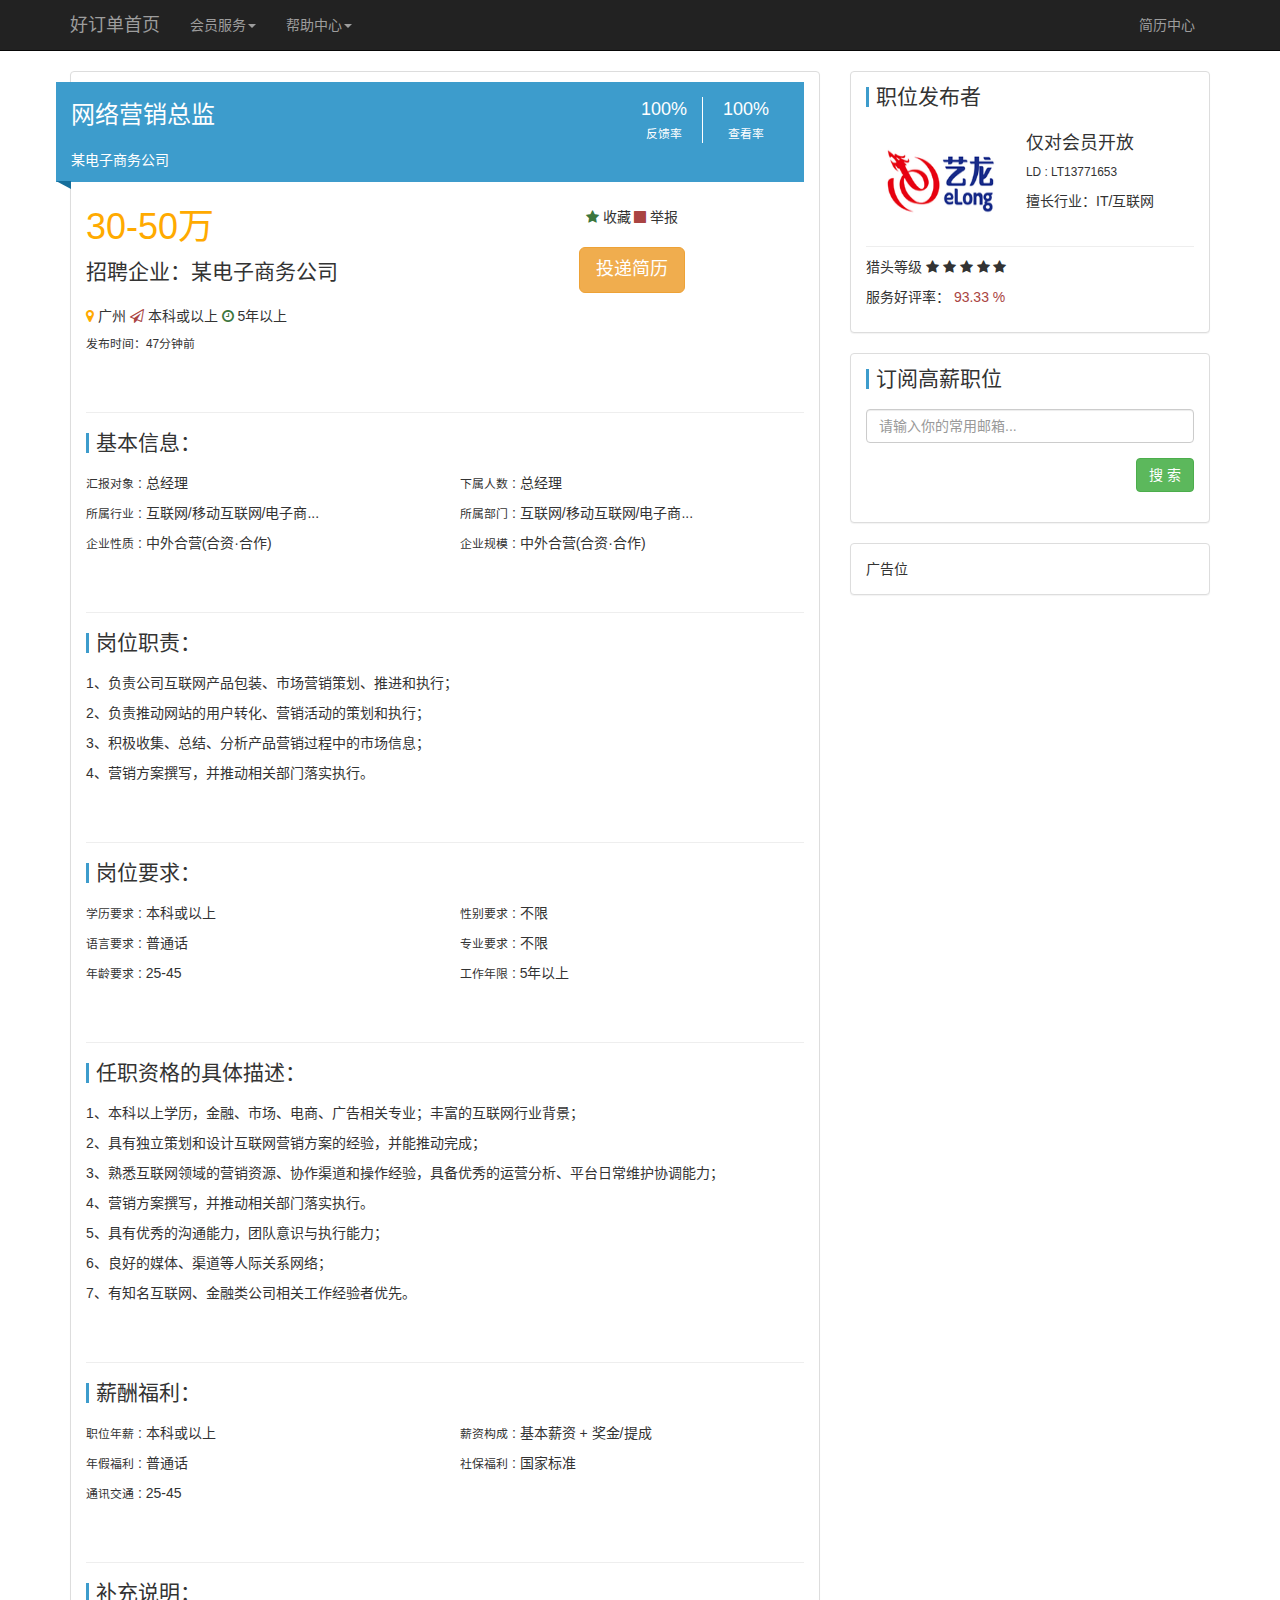
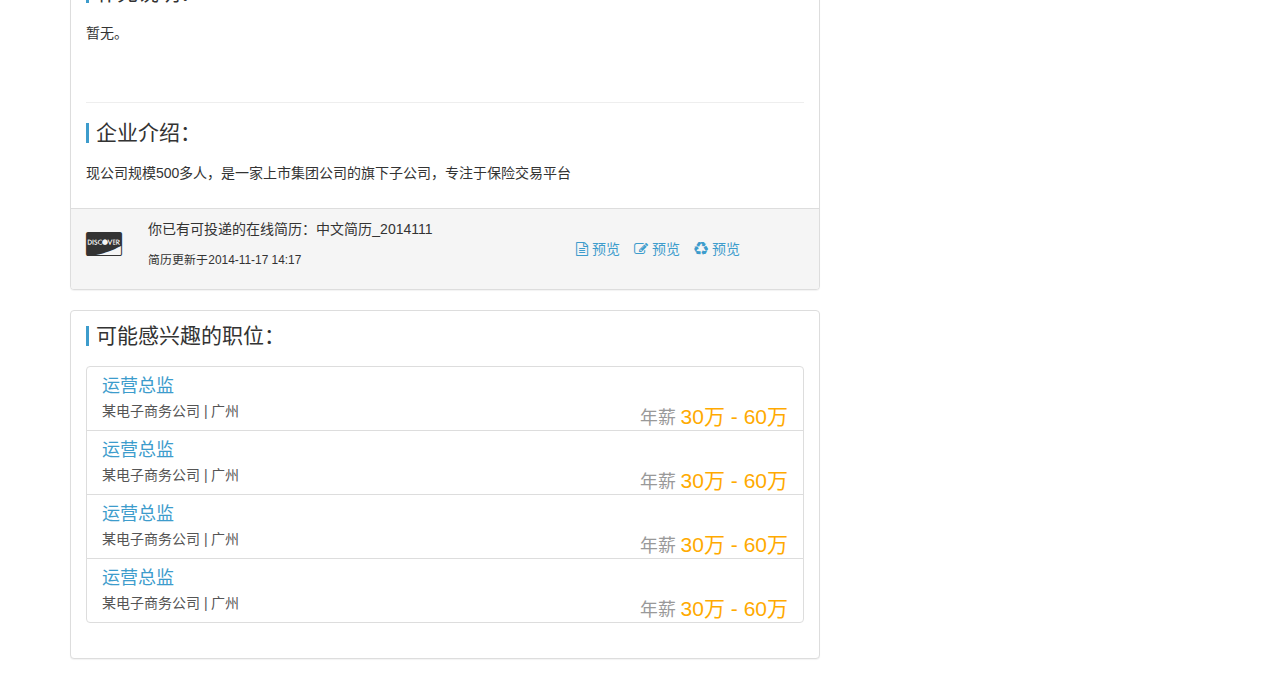
<file: web/detail.html>
<!DOCTYPE html>
<html lang="zh-CN">
<head>
    <meta charset="UTF-8">
    <meta http-equiv="X-UA-Compatible" content="IE=edge">
    <meta name="viewport" content="width=device-width, initial-scale=1">
    <title>好订单</title>

    <!-- Bootstrap -->
    <link rel="stylesheet" href="css/bootstrap.css">
    <link rel="stylesheet" href="css/main/main.css">
    <!--Font-Awesome-->
    <link rel="stylesheet" href="assets/font-awesome/css/font-awesome.css">
    <!-- HTML5 shim and Respond.js for IE8 support of HTML5 elements and media queries -->
    <!-- WARNING: Respond.js doesn't work if you view the page via file:// -->
    <!--[if lt IE 9]>
        <script src="http://cdn.bootcss.com/html5shiv/3.7.2/html5shiv.min.js"></script>
        <script src="http://cdn.bootcss.com/respond.js/1.4.2/respond.min.js"></script>
    <![endif]-->
</head>
<body>

<!--登陆框-->
<div class="modal fade" id="login-form" tabindex="-1" role="dialog" aria-labelledby="myModalLabel" aria-hidden="true">
    <div class="modal-dialog">
        <div class="modal-content">
            <div class="modal-header">
                <button type="button" class="close" data-dismiss="modal">
                    <span aria-hidden="true">&times;</span>
                    <span class="sr-only">Close</span>
                </button>
                <h4 class="modal-title" id="myModalLabel">Modal title</h4>
            </div>
            <div class="modal-body">
                <h2>好订单登陆</h2>
            </div>
            <div class="modal-footer">
                <button type="button" class="btn btn-danger" data-dismiss="modal">取 消</button>
                <button type="button" class="btn btn-success">登 陆 asdfasdf</button>
            </div>
        </div>
    </div>
</div>
<!--最顶端的导航栏-->
<nav class="navbar navbar-inverse navbar-static-top" role="navigation">
    <div class="container">
        <div class="navbar-header">
            <button type="button" class="navbar-toggle collapsed" data-toggle="collapse" data-target="#top-navbar"
                    aria-expanded="false" aria-controls="navbar">
                <span class="sr-only">Toggle navigation</span>
                <span class="icon-bar"></span>
                <span class="icon-bar"></span>
                <span class="icon-bar"></span>
            </button>
            <a class="navbar-brand" href="#">好订单首页</a>
        </div>
        <div id="top-navbar" class="navbar-collapse collapse">
            <ul class="nav navbar-nav">
                <li class="dropdown">
                    <a href="#" class="dropdown-toggle" data-toggle="dropdown">会员服务<span class="caret"></span></a>
                    <ul class="dropdown-menu" role="menu">
                        <li><a href="#">买家服务</a></li>
                        <li><a href="#">供应商服务</a></li>
                        <li><a href="#">认证服务</a></li>

                    </ul>
                </li>
            </ul>
            <ul class="nav navbar-nav">
                <li class="dropdown">
                    <a href="#" class="dropdown-toggle" data-toggle="dropdown">帮助中心<span class="caret"></span></a>
                    <ul class="dropdown-menu" role="menu">
                        <li><a href="#">常见问题</a></li>
                        <li><a href="#">新手入门</a></li>
                        <li><a href="#">我要流言</a></li>
                        <li><a href="#">在线客服</a></li>
                        <li><a href="#">联系我们</a></li>
                    </ul>
                </li>
            </ul>
            <ul class="nav navbar-nav pull-right">
                <li><a href="#">简历中心</a></li>
            </ul>
        </div>
    </div>
</nav>
<div class="container">
    <div class="row">
        <div class="col-md-8">
            <div class="panel panel-default">
                <div class="panel-tie">
                    <h3>网络营销总监</h3>
                    <div class="job-rate">
                        <ul>
                            <li><span>100%</span><small>查看率</small></li>
                            <li><span>100%</span><small>反馈率</small></li>
                        </ul>
                    </div>
                    <h5>某电子商务公司</h5>
                    <span class="title-triangle"></span>
                </div>
                <div class="panel-body">
                    <div class="row">
                        <div class="col-md-6">
                            <h1 class="text-orange">
                                30-50万
                            </h1>
                            <p class="lead">招聘企业：某电子商务公司</p>
                            <p>
                                <span><i class="fa fa-map-marker text-orange"></i> 广州 </span>
                                <span><i class="fa fa-paper-plane-o text-danger"></i> 本科或以上 </span>
                                <span><i class="fa fa-clock-o text-success"></i> 5年以上 </span>
                            </p>
                            <p class="small">发布时间：47分钟前</p>
                        </div>
                        <div class="col-md-6">
                            <div class="text-center join-job">
                                <p class="led jon">
                                    <span><i class="fa fa-star text-success"></i> 收藏 </span>
                                    <span><i class="fa fa-stop text-danger"></i> 举报 </span>
                                </p>
                                <button type="button" class="btn btn-lg btn-warning"> 投递简历 </button>
                            </div>
                        </div>
                    </div>
                    <div class="page-header"></div>
                    <div class="row">
                        <div class="col-md-12">
                            <p class="text-head lead">
                                基本信息：
                            </p>
                        </div>
                        <div class="col-md-6">
                            <p>
                                <small>汇报对象</small> : 总经理
                            </p>
                            <p>
                                <small>所属行业</small> : 互联网/移动互联网/电子商...
                            </p>
                            <p>
                                <small>企业性质</small> : 中外合营(合资·合作)
                            </p>
                        </div>
                        <div class="col-md-6">
                            <p>
                                <small>下属人数</small> : 总经理
                            </p>
                            <p>
                                <small>所属部门</small> : 互联网/移动互联网/电子商...
                            </p>
                            <p>
                                <small>企业规模</small> : 中外合营(合资·合作)
                            </p>
                        </div>
                    </div>
                    <div class="page-header"></div>
                    <div class="row">
                        <div class="col-md-12">
                            <p class="text-head lead">
                                岗位职责：
                            </p>
                        </div>
                        <div class="col-md-12">
                            <p>
                                1、负责公司互联网产品包装、市场营销策划、推进和执行；
                            </p>
                            <p>
                                2、负责推动网站的用户转化、营销活动的策划和执行；
                            </p>
                            <p>
                                3、积极收集、总结、分析产品营销过程中的市场信息；
                            </p>
                            <p>
                                4、营销方案撰写，并推动相关部门落实执行。
                            </p>
                        </div>
                    </div>
                    <div class="page-header"></div>
                    <div class="row">
                        <div class="col-md-12">
                            <p class="text-head lead">
                                岗位要求：
                            </p>
                        </div>
                        <div class="col-md-6">
                            <p>
                                <small>学历要求</small> : 本科或以上
                            </p>
                            <p>
                                <small>语言要求</small> : 普通话
                            </p>
                            <p>
                                <small>年龄要求</small> : 25-45
                            </p>
                        </div>
                        <div class="col-md-6">
                            <p>
                                <small>性别要求</small> : 不限
                            </p>
                            <p>
                                <small>专业要求</small> : 不限
                            </p>
                            <p>
                                <small>工作年限</small> : 5年以上
                            </p>
                        </div>
                    </div>
                    <div class="page-header"></div>
                    <div class="row">
                        <div class="col-md-12">
                            <p class="text-head lead">
                                任职资格的具体描述：
                            </p>
                        </div>
                        <div class="col-md-12">
                            <p>
                                1、本科以上学历，金融、市场、电商、广告相关专业；丰富的互联网行业背景；
                            </p>
                            <p>
                                2、具有独立策划和设计互联网营销方案的经验，并能推动完成；
                            </p>
                            <p>
                                3、熟悉互联网领域的营销资源、协作渠道和操作经验，具备优秀的运营分析、平台日常维护协调能力；
                            </p>
                            <p>
                                4、营销方案撰写，并推动相关部门落实执行。
                            </p>
                            <p>
                                5、具有优秀的沟通能力，团队意识与执行能力；
                            </p>
                            <p>
                                6、良好的媒体、渠道等人际关系网络；
                            </p>
                            <p>
                                7、有知名互联网、金融类公司相关工作经验者优先。
                            </p>
                        </div>
                    </div>
                    <div class="page-header"></div>
                    <div class="row">
                        <div class="col-md-12">
                            <p class="text-head lead">
                                薪酬福利：
                            </p>
                        </div>
                        <div class="col-md-6">
                            <p>
                                <small>职位年薪</small> : 本科或以上
                            </p>
                            <p>
                                <small>年假福利</small> : 普通话
                            </p>
                            <p>
                                <small>通讯交通</small> : 25-45
                            </p>
                        </div>
                        <div class="col-md-6">
                            <p>
                                <small>薪资构成</small> : 基本薪资 + 奖金/提成
                            </p>
                            <p>
                                <small>社保福利</small> : 国家标准
                            </p>
                        </div>
                    </div>
                    <div class="page-header"></div>
                    <div class="row">
                        <div class="col-md-12">
                            <p class="text-head lead">
                                补充说明：
                            </p>
                        </div>
                        <div class="col-md-12">
                            <p>
                                暂无。
                            </p>
                        </div>
                    </div>
                    <div class="page-header"></div>
                    <div class="row">
                        <div class="col-md-12">
                            <p class="text-head lead">
                                企业介绍：
                            </p>
                        </div>
                        <div class="col-md-12">
                            <p>
                                现公司规模500多人，是一家上市集团公司的旗下子公司，专注于保险交易平台
                            </p>
                        </div>
                    </div>
                </div>
                <div class="panel-footer">
                    <div class="row">
                        <div class="col-md-1">
                            <span class="text-center" style="line-height: 60px;">
                                <i class="fa fa-cc-discover fa-2x"></i>
                            </span>
                        </div>
                        <div class="col-md-6">
                            <p>
                                你已有可投递的在线简历：中文简历_2014111
                            </p>
                            <p>
                                <small>简历更新于2014-11-17 14:17</small>
                            </p>
                        </div>
                        <div class="col-md-5 job-controller text-center">
                            <span class="text-blue"><i class="fa fa-file-text-o"></i> 预览</span>
                            <span class="text-blue"><i class="fa fa-edit"></i> 预览</span>
                            <span class="text-blue"><i class="fa fa-recycle"></i> 预览</span>
                        </div>
                    </div>
                </div>
            </div>
            <div class="panel panel-default">
                <div class="panel-body">
                    <div class="row">
                        <div class="col-md-12">
                            <p class="text-head lead">
                                可能感兴趣的职位：
                            </p>
                        </div>
                        <div class="col-md-12">
                            <div class="list-group">

                                <a href="#" class="list-group-item">
                                    <h4 class="list-group-item-heading text-blue">运营总监</h4>
                                    <p class="list-group-item-text">某电子商务公司 | 广州
                                        <span class="lead text-orange pull-right"><small class="text-gray">年薪 </small>30万 - 60万</span>
                                    </p>
                                </a>
                                <a href="#" class="list-group-item">
                                    <h4 class="list-group-item-heading text-blue">运营总监</h4>
                                    <p class="list-group-item-text">某电子商务公司 | 广州
                                        <span class="lead text-orange pull-right"><small class="text-gray">年薪 </small>30万 - 60万</span>
                                    </p>
                                </a>
                                <a href="#" class="list-group-item">
                                    <h4 class="list-group-item-heading text-blue">运营总监</h4>
                                    <p class="list-group-item-text">某电子商务公司 | 广州
                                        <span class="lead text-orange pull-right"><small class="text-gray">年薪 </small>30万 - 60万</span>
                                    </p>
                                </a>
                                <a href="#" class="list-group-item">
                                    <h4 class="list-group-item-heading text-blue">运营总监</h4>
                                    <p class="list-group-item-text">某电子商务公司 | 广州
                                        <span class="lead text-orange pull-right"><small class="text-gray">年薪 </small>30万 - 60万</span>
                                    </p>
                                </a>
                            </div>


                        </div>
                    </div>
                </div>
            </div>
        </div>
        <div class="col-md-4">
            <div class="panel panel-default">
                <div class="panel-body">
                    <div class="row">
                        <div class="col-md-12">
                            <p class="text-head lead">
                                职位发布者
                            </p>
                        </div>
                        <div class="col-md-12">
                            <div class="media">
                                <a class="media-left" href="#">
                                    <img src="images/qy.png" style="width: 150px; height: 100px;" alt="...">
                                </a>
                                <div class="media-body">
                                    <p class="media-heading lead"><small>仅对会员开放</small></p>
                                    <p><small>LD : LT13771653</small></p>
                                    <p>擅长行业：IT/互联网</p>
                                </div>
                            </div>

                        </div>
                    </div>
                    <div class="page-header" style="margin: 10px 0;"></div>
                    <div class="row">
                        <div class="col-md-12">
                            <p>
                                猎头等级 <span>
                                <i class="fa fa-star"></i>
                                <i class="fa fa-star"></i>
                                <i class="fa fa-star"></i>
                                <i class="fa fa-star"></i>
                                <i class="fa fa-star"></i>
                            </span>
                            </p>
                            <p>
                                服务好评率： <span class="text-danger">93.33 %</span>
                            </p>
                        </div>
                    </div>
                </div>
            </div>
            <div class="panel panel-default">
                <div class="panel-body">
                    <div class="row">
                        <div class="col-md-12">
                            <p class="text-head lead">
                                订阅高薪职位
                            </p>
                        </div>
                        <div class="col-md-12">
                            <div class="form-group">
                                <input type="email" class="form-control" placeholder="请输入你的常用邮箱...">
                            </div>
                            <div class="form-group pull-right">
                                <button class="btn btn-success"> 搜 索 </button>
                            </div>
                        </div>
                    </div>
                </div>
            </div>

            <div class="panel panel-default">
                <div class="panel-body">
                    广告位
                </div>
            </div>

        </div>
    </div>
</div>
<!-- jQuery -->
<script src="js/jquery-1.11.1.min.js"></script>
<!-- bootstrap.js -->
<script src="js/bootstrap.min.js"></script>

<script type="text/javascript">
    var _bdhmProtocol = (("https:" == document.location.protocol) ? " https://" : " http://");
    document.write(unescape("%3Cscript src='" + _bdhmProtocol + "hm.baidu.com/h.js%3Fac45a0f68a119fbe4d1c4c3ac3044dbd' type='text/javascript'%3E%3C/script%3E"));
</script>
</body>
</html>
</file>
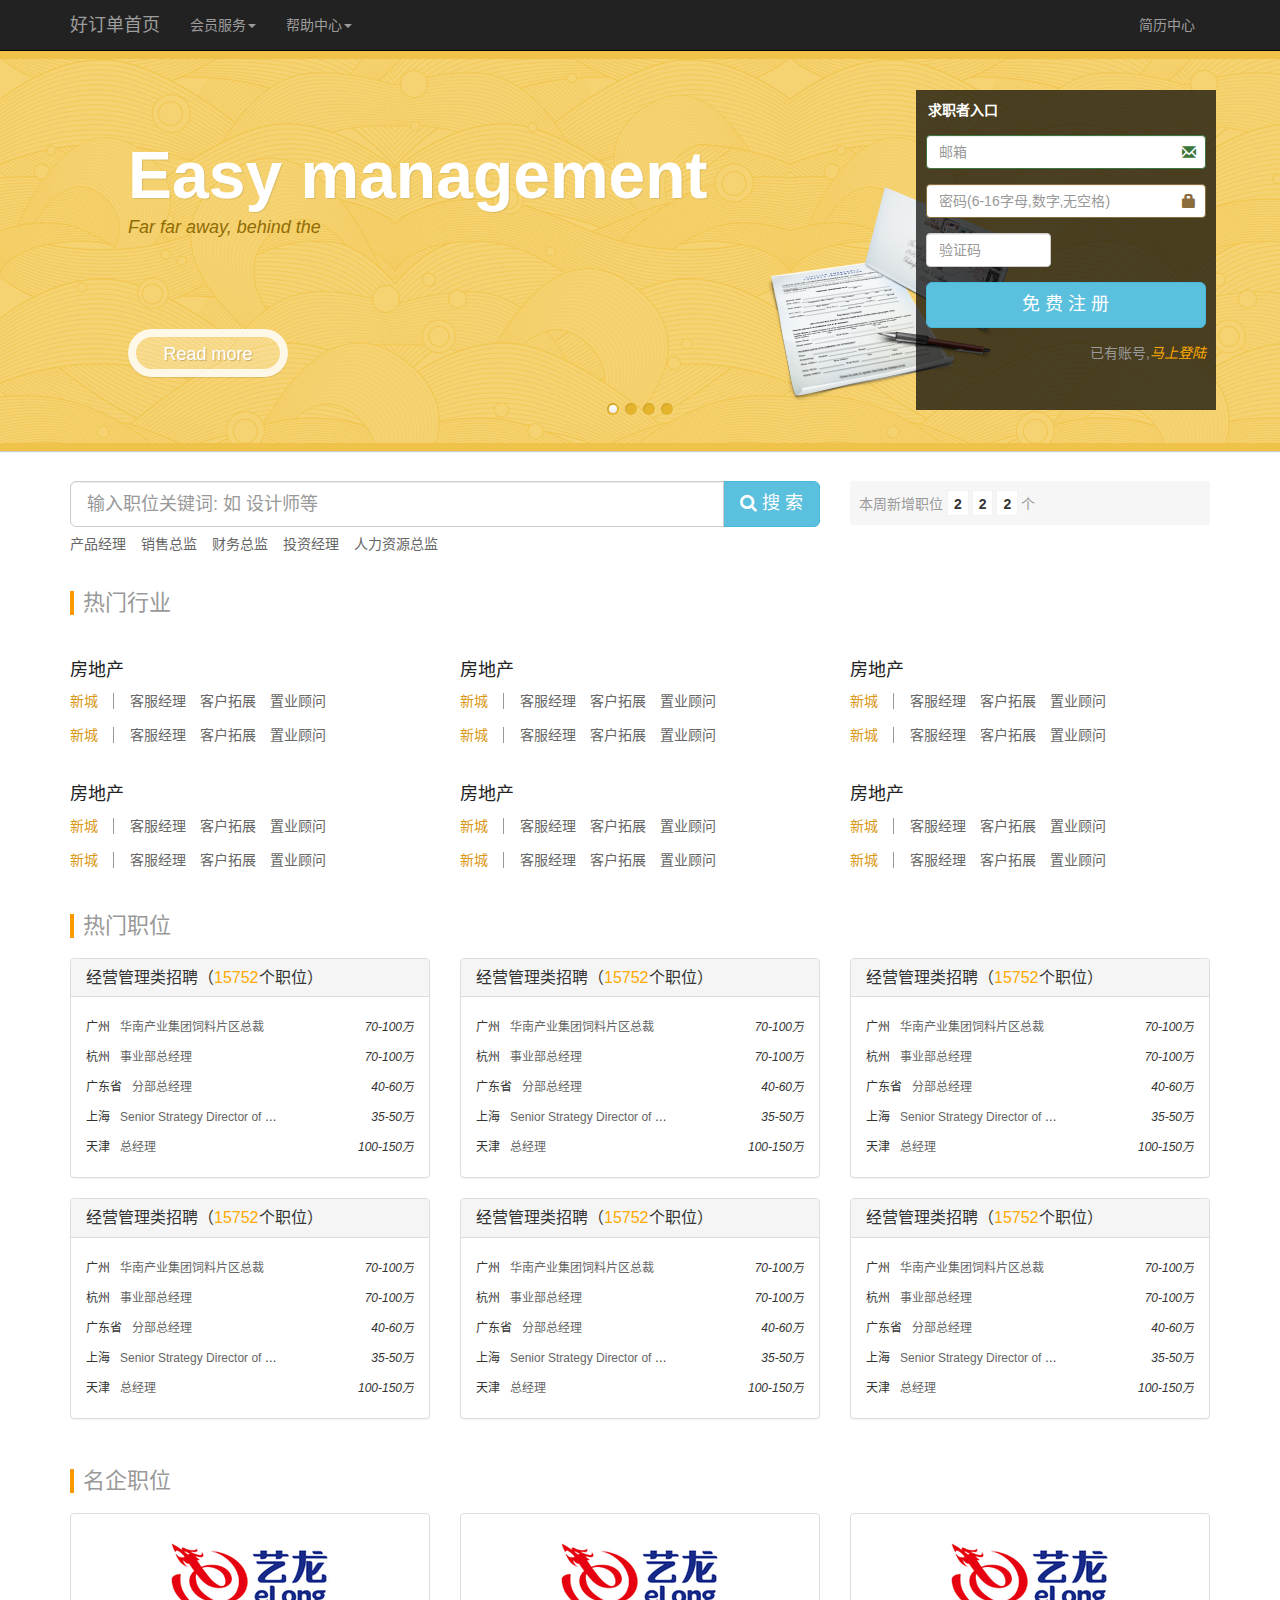
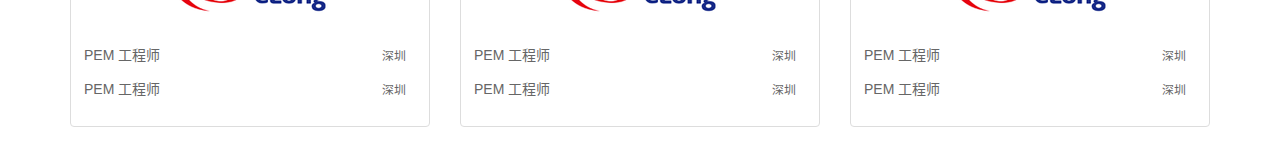
<file: web/job.html>
<!DOCTYPE html>
<html lang="zh-CN">
<head>
    <meta charset="UTF-8">
    <meta http-equiv="X-UA-Compatible" content="IE=edge">
    <meta name="viewport" content="width=device-width, initial-scale=1">
    <title>好订单</title>

    <!-- Bootstrap -->
    <link rel="stylesheet" href="css/bootstrap.css">
    <link rel="stylesheet" href="css/main/main.css">
    <!--Font-Awesome-->
    <link rel="stylesheet" href="assets/font-awesome/css/font-awesome.css">
    <link rel="stylesheet" type="text/css" href="css/slider/slider.css" />
    <script type="text/javascript" src="js/modernizr.custom.28468.js"></script>
    <noscript>
        <link rel="stylesheet" type="text/css" href="css/slider/nojs.css" />
    </noscript>
    <!-- HTML5 shim and Respond.js for IE8 support of HTML5 elements and media queries -->
    <!-- WARNING: Respond.js doesn't work if you view the page via file:// -->
    <!--[if lt IE 9]>
        <script src="http://cdn.bootcss.com/html5shiv/3.7.2/html5shiv.min.js"></script>
        <script src="http://cdn.bootcss.com/respond.js/1.4.2/respond.min.js"></script>
    <![endif]-->
</head>
<body>

<!--登陆框-->
<div class="modal fade" id="login-form" tabindex="-1" role="dialog" aria-labelledby="myModalLabel" aria-hidden="true">
    <div class="modal-dialog">
        <div class="modal-content">
            <div class="modal-header">
                <button type="button" class="close" data-dismiss="modal">
                    <span aria-hidden="true">&times;</span>
                    <span class="sr-only">Close</span>
                </button>
                <h4 class="modal-title" id="myModalLabel">Modal title</h4>
            </div>
            <div class="modal-body">
                <h2>好订单登陆</h2>
            </div>
            <div class="modal-footer">
                <button type="button" class="btn btn-danger" data-dismiss="modal">取 消</button>
                <button type="button" class="btn btn-success">登 陆</button>
            </div>
        </div>
    </div>
</div>
<!--最顶端的导航栏-->
<nav class="navbar navbar-inverse navbar-static-top" style="margin-bottom: 0" role="navigation">
    <div class="container">
        <div class="navbar-header">
            <button type="button" class="navbar-toggle collapsed" data-toggle="collapse" data-target="#top-navbar"
                    aria-expanded="false" aria-controls="navbar">
                <span class="sr-only">Toggle navigation</span>
                <span class="icon-bar"></span>
                <span class="icon-bar"></span>
                <span class="icon-bar"></span>
            </button>
            <a class="navbar-brand" href="#">好订单首页</a>
        </div>
        <div id="top-navbar" class="navbar-collapse collapse">
            <ul class="nav navbar-nav">
                <li class="dropdown">
                    <a href="#" class="dropdown-toggle" data-toggle="dropdown">会员服务<span class="caret"></span></a>
                    <ul class="dropdown-menu" role="menu">
                        <li><a href="#">买家服务</a></li>
                        <li><a href="#">供应商服务</a></li>
                        <li><a href="#">认证服务</a></li>

                    </ul>
                </li>
            </ul>
            <ul class="nav navbar-nav">
                <li class="dropdown">
                    <a href="#" class="dropdown-toggle" data-toggle="dropdown">帮助中心<span class="caret"></span></a>
                    <ul class="dropdown-menu" role="menu">
                        <li><a href="#">常见问题</a></li>
                        <li><a href="#">新手入门</a></li>
                        <li><a href="#">我要流言</a></li>
                        <li><a href="#">在线客服</a></li>
                        <li><a href="#">联系我们</a></li>
                    </ul>
                </li>
            </ul>
            <ul class="nav navbar-nav pull-right">
                <li><a href="#">简历中心</a></li>
            </ul>
        </div>
    </div>
</nav>
<div class="slider">
    <div id="da-slider" class="da-slider">
        <div class="job-form">
            <div class="job-box">
                <form class="form-horizontal" role="form">
                    <div class="form-group has-success has-feedback">
                        <div class="col-sm-4">
                            <strong class="text-white">求职者入口</strong>
                        </div>
                        <div class="col-sm-4">
                        </div>
                        <div class="col-sm-4">
                        </div>
                    </div>
                    <div class="form-group has-success has-feedback">
                        <div class="col-sm-12">
                            <span class="glyphicon glyphicon-envelope form-control-feedback"></span>
                            <input type="email" class="form-control" placeholder="邮箱">
                        </div>
                    </div>
                    <div class="form-group has-warning has-feedback">
                        <div class="col-sm-12">
                            <span class="glyphicon glyphicon-lock form-control-feedback"></span>
                            <input type="password" class="form-control" placeholder="密码(6-16字母,数字,无空格)">
                        </div>
                    </div>
                    <div class="form-group">
                        <div class="col-sm-6">
                            <input type="text" class="form-control" placeholder="验证码">
                        </div>
                    </div>
                    <div class="form-group">
                        <div class="col-sm-12">
                            <button type="submit" class="btn btn-info btn-lg col-sm-12">免 费 注 册</button>
                        </div>
                    </div>
                    <div class="form-group has-success has-feedback">
                        <div class="col-sm-12">
                            <span class="pull-right text-gray">已有账号,<em class="text-orange">马上登陆</em></span>
                        </div>
                    </div>
                </form>

            </div>
        </div>
        <div class="da-slide">
            <h2>Easy management</h2>
            <p>Far far away, behind the </p>
            <a href="#" class="da-link">Read more</a>
            <div class="da-img"><img src="images/slider/2.png" alt="image01" /></div>
        </div>
        <div class="da-slide">
            <h2>Revolution</h2>
            <p>A small river named .</p>
            <a href="#" class="da-link">Read more</a>
            <div class="da-img"><img src="images/slider/3.png" alt="image01" /></div>
        </div>
        <div class="da-slide">
            <h2>Warm welcome</h2>
            <p>When she reached .</p>
            <a href="#" class="da-link">Read more</a>
            <div class="da-img"><img src="images/slider/1.png" alt="image01" /></div>
        </div>
        <div class="da-slide">
            <h2>Quality Control</h2>
            <p>Even the all-powerful Pointing has no control about the blind texts it is an almost unorthographic life One day however a small line of blind text by the name of Lorem Ipsum decided to leave for the far World of Grammar.</p>
            <a href="#" class="da-link">Read more</a>
            <div class="da-img"><img src="images/slider/4.png" alt="image01" /></div>
        </div>
        <nav class="da-arrows">
            <span class="da-arrows-prev"></span>
            <span class="da-arrows-next"></span>
        </nav>
    </div>
</div>
<div class="container">
    <div class="row">
        <div class="col-md-8">
            <div class="input-group input-group-lg">
                <input type="text" class="form-control" placeholder="输入职位关键词: 如 设计师等">
                <span class="input-group-btn">
                    <button class="btn btn-info" type="button"><i class="fa fa-search"></i> 搜 索 </button>
                </span>
            </div>
            <p class="host-link"><a href="detail.html">产品经理</a><a href="#">销售总监</a><a href="#">财务总监</a><a href="#">投资经理</a><a href="#">人力资源总监</a></p>
        </div>
        <div class="col-md-4">
            <div class="well-sm gray">
                本周新增职位 <span class="badge-square">2</span><span class="badge-square">2</span><span class="badge-square">2</span>个
            </div>
        </div>
    </div>
    <div class="row margin-top-30">
        <div class="col-md-12"><h2 class="hotIndustry">热门行业</h2></div>
    </div>
    <div class="row">
        <div class="col-md-4">
            <h3 class="job-title">
                <a href="#">房地产</a>
            </h3>
            <p class="job-list">
                <a href="" target="_blank" class="company-name">新城</a>
                <a target="_blank" href="" title="客服经理">客服经理</a>
                <a target="_blank" href="" title="客户拓展">客户拓展</a>
                <a target="_blank" href="" title="置业顾问">置业顾问</a>
            </p>

            <p class="job-list">
                <a href="" target="_blank" class="company-name">新城</a>
                <a target="_blank" href="" title="客服经理">客服经理</a>
                <a target="_blank" href="" title="客户拓展">客户拓展</a>
                <a target="_blank" href="" title="置业顾问">置业顾问</a>
            </p>
        </div>
        <div class="col-md-4">
            <h3 class="job-title">
                <a href="#">房地产</a>
            </h3>
            <p class="job-list">
                <a href="" target="_blank" class="company-name">新城</a>
                <a target="_blank" href="" title="客服经理">客服经理</a>
                <a target="_blank" href="" title="客户拓展">客户拓展</a>
                <a target="_blank" href="" title="置业顾问">置业顾问</a>
            </p>

            <p class="job-list">
                <a href="" target="_blank" class="company-name">新城</a>
                <a target="_blank" href="" title="客服经理">客服经理</a>
                <a target="_blank" href="" title="客户拓展">客户拓展</a>
                <a target="_blank" href="" title="置业顾问">置业顾问</a>
            </p>
        </div>
        <div class="col-md-4">
            <h3 class="job-title">
                <a href="#">房地产</a>
            </h3>
            <p class="job-list">
                <a href="" target="_blank" class="company-name">新城</a>
                <a target="_blank" href="" title="客服经理">客服经理</a>
                <a target="_blank" href="" title="客户拓展">客户拓展</a>
                <a target="_blank" href="" title="置业顾问">置业顾问</a>
            </p>

            <p class="job-list">
                <a href="" target="_blank" class="company-name">新城</a>
                <a target="_blank" href="" title="客服经理">客服经理</a>
                <a target="_blank" href="" title="客户拓展">客户拓展</a>
                <a target="_blank" href="" title="置业顾问">置业顾问</a>
            </p>
        </div>
        <div class="col-md-4">
            <h3 class="job-title">
                <a href="#">房地产</a>
            </h3>
            <p class="job-list">
                <a href="" target="_blank" class="company-name">新城</a>
                <a target="_blank" href="" title="客服经理">客服经理</a>
                <a target="_blank" href="" title="客户拓展">客户拓展</a>
                <a target="_blank" href="" title="置业顾问">置业顾问</a>
            </p>

            <p class="job-list">
                <a href="" target="_blank" class="company-name">新城</a>
                <a target="_blank" href="" title="客服经理">客服经理</a>
                <a target="_blank" href="" title="客户拓展">客户拓展</a>
                <a target="_blank" href="" title="置业顾问">置业顾问</a>
            </p>
        </div>
        <div class="col-md-4">
            <h3 class="job-title">
                <a href="#">房地产</a>
            </h3>
            <p class="job-list">
                <a href="" target="_blank" class="company-name">新城</a>
                <a target="_blank" href="" title="客服经理">客服经理</a>
                <a target="_blank" href="" title="客户拓展">客户拓展</a>
                <a target="_blank" href="" title="置业顾问">置业顾问</a>
            </p>

            <p class="job-list">
                <a href="" target="_blank" class="company-name">新城</a>
                <a target="_blank" href="" title="客服经理">客服经理</a>
                <a target="_blank" href="" title="客户拓展">客户拓展</a>
                <a target="_blank" href="" title="置业顾问">置业顾问</a>
            </p>
        </div>
        <div class="col-md-4">
            <h3 class="job-title">
                <a href="#">房地产</a>
            </h3>
            <p class="job-list">
                <a href="" target="_blank" class="company-name">新城</a>
                <a target="_blank" href="" title="客服经理">客服经理</a>
                <a target="_blank" href="" title="客户拓展">客户拓展</a>
                <a target="_blank" href="" title="置业顾问">置业顾问</a>
            </p>

            <p class="job-list">
                <a href="" target="_blank" class="company-name">新城</a>
                <a target="_blank" href="" title="客服经理">客服经理</a>
                <a target="_blank" href="" title="客户拓展">客户拓展</a>
                <a target="_blank" href="" title="置业顾问">置业顾问</a>
            </p>
        </div>
    </div>
    <div class="row margin-top-30">
        <div class="col-md-12"><h2 class="hotIndustry">热门职位</h2></div>
    </div>
    <div class="row">
        <div class="col-md-4">
            <div class="panel panel-default">
                <div class="panel-heading">
                    <h3 class="panel-title">经营管理类招聘（<span class="text-orange">15752</span>个职位）</h3>
                </div>
                <div class="panel-body">
                    <ul class="job-position-list">
                        <li class="clearfix">
                            <b>广州</b>
                            <span><a href="#" target="_blank">华南产业集团饲料片区总裁</a></span>
                            <i>70-100万</i>
                        </li>

                        <li class="clearfix">
                            <b>杭州</b>
                            <span><a href="#" target="_blank">事业部总经理</a></span>
                            <i>70-100万</i>
                        </li>

                        <li class="clearfix">
                            <b>广东省</b>
                            <span><a href="#" target="_blank">分部总经理</a></span>
                            <i>40-60万</i>
                        </li>

                        <li class="clearfix">
                            <b>上海</b>
                            <span><a href="#" target="_blank">Senior Strategy Director of Business and Marketing</a></span>
                            <i>35-50万</i>
                        </li>

                        <li class="clearfix">
                            <b>天津</b>
                            <span><a href="#">总经理</a></span>
                            <i>100-150万</i>
                        </li>
                    </ul>
                </div>
            </div>
        </div>
        <div class="col-md-4">
            <div class="panel panel-default">
                <div class="panel-heading">
                    <h3 class="panel-title">经营管理类招聘（<span class="text-orange">15752</span>个职位）</h3>
                </div>
                <div class="panel-body">
                    <ul class="job-position-list">
                        <li class="clearfix">
                            <b>广州</b>
                            <span><a href="#" target="_blank">华南产业集团饲料片区总裁</a></span>
                            <i>70-100万</i>
                        </li>

                        <li class="clearfix">
                            <b>杭州</b>
                            <span><a href="#" target="_blank">事业部总经理</a></span>
                            <i>70-100万</i>
                        </li>

                        <li class="clearfix">
                            <b>广东省</b>
                            <span><a href="#" target="_blank">分部总经理</a></span>
                            <i>40-60万</i>
                        </li>

                        <li class="clearfix">
                            <b>上海</b>
                            <span><a href="#" target="_blank">Senior Strategy Director of Business and Marketing</a></span>
                            <i>35-50万</i>
                        </li>

                        <li class="clearfix">
                            <b>天津</b>
                            <span><a href="#">总经理</a></span>
                            <i>100-150万</i>
                        </li>
                    </ul>
                </div>
            </div>
        </div>
        <div class="col-md-4">
            <div class="panel panel-default">
                <div class="panel-heading">
                    <h3 class="panel-title">经营管理类招聘（<span class="text-orange">15752</span>个职位）</h3>
                </div>
                <div class="panel-body">
                    <ul class="job-position-list">
                        <li class="clearfix">
                            <b>广州</b>
                            <span><a href="#" target="_blank">华南产业集团饲料片区总裁</a></span>
                            <i>70-100万</i>
                        </li>

                        <li class="clearfix">
                            <b>杭州</b>
                            <span><a href="#" target="_blank">事业部总经理</a></span>
                            <i>70-100万</i>
                        </li>

                        <li class="clearfix">
                            <b>广东省</b>
                            <span><a href="#" target="_blank">分部总经理</a></span>
                            <i>40-60万</i>
                        </li>

                        <li class="clearfix">
                            <b>上海</b>
                            <span><a href="#" target="_blank">Senior Strategy Director of Business and Marketing</a></span>
                            <i>35-50万</i>
                        </li>

                        <li class="clearfix">
                            <b>天津</b>
                            <span><a href="#">总经理</a></span>
                            <i>100-150万</i>
                        </li>
                    </ul>
                </div>
            </div>
        </div>
        <div class="col-md-4">
            <div class="panel panel-default">
                <div class="panel-heading">
                    <h3 class="panel-title">经营管理类招聘（<span class="text-orange">15752</span>个职位）</h3>
                </div>
                <div class="panel-body">
                    <ul class="job-position-list">
                        <li class="clearfix">
                            <b>广州</b>
                            <span><a href="#" target="_blank">华南产业集团饲料片区总裁</a></span>
                            <i>70-100万</i>
                        </li>

                        <li class="clearfix">
                            <b>杭州</b>
                            <span><a href="#" target="_blank">事业部总经理</a></span>
                            <i>70-100万</i>
                        </li>

                        <li class="clearfix">
                            <b>广东省</b>
                            <span><a href="#" target="_blank">分部总经理</a></span>
                            <i>40-60万</i>
                        </li>

                        <li class="clearfix">
                            <b>上海</b>
                            <span><a href="#" target="_blank">Senior Strategy Director of Business and Marketing</a></span>
                            <i>35-50万</i>
                        </li>

                        <li class="clearfix">
                            <b>天津</b>
                            <span><a href="#">总经理</a></span>
                            <i>100-150万</i>
                        </li>
                    </ul>
                </div>
            </div>
        </div>
        <div class="col-md-4">
            <div class="panel panel-default">
                <div class="panel-heading">
                    <h3 class="panel-title">经营管理类招聘（<span class="text-orange">15752</span>个职位）</h3>
                </div>
                <div class="panel-body">
                    <ul class="job-position-list">
                        <li class="clearfix">
                            <b>广州</b>
                            <span><a href="#" target="_blank">华南产业集团饲料片区总裁</a></span>
                            <i>70-100万</i>
                        </li>

                        <li class="clearfix">
                            <b>杭州</b>
                            <span><a href="#" target="_blank">事业部总经理</a></span>
                            <i>70-100万</i>
                        </li>

                        <li class="clearfix">
                            <b>广东省</b>
                            <span><a href="#" target="_blank">分部总经理</a></span>
                            <i>40-60万</i>
                        </li>

                        <li class="clearfix">
                            <b>上海</b>
                            <span><a href="#" target="_blank">Senior Strategy Director of Business and Marketing</a></span>
                            <i>35-50万</i>
                        </li>

                        <li class="clearfix">
                            <b>天津</b>
                            <span><a href="#">总经理</a></span>
                            <i>100-150万</i>
                        </li>
                    </ul>
                </div>
            </div>
        </div>
        <div class="col-md-4">
            <div class="panel panel-default">
                <div class="panel-heading">
                    <h3 class="panel-title">经营管理类招聘（<span class="text-orange">15752</span>个职位）</h3>
                </div>
                <div class="panel-body">
                    <ul class="job-position-list">
                        <li class="clearfix">
                            <b>广州</b>
                            <span><a href="#" target="_blank">华南产业集团饲料片区总裁</a></span>
                            <i>70-100万</i>
                        </li>

                        <li class="clearfix">
                            <b>杭州</b>
                            <span><a href="#" target="_blank">事业部总经理</a></span>
                            <i>70-100万</i>
                        </li>

                        <li class="clearfix">
                            <b>广东省</b>
                            <span><a href="#" target="_blank">分部总经理</a></span>
                            <i>40-60万</i>
                        </li>

                        <li class="clearfix">
                            <b>上海</b>
                            <span><a href="#" target="_blank">Senior Strategy Director of Business and Marketing</a></span>
                            <i>35-50万</i>
                        </li>

                        <li class="clearfix">
                            <b>天津</b>
                            <span><a href="#">总经理</a></span>
                            <i>100-150万</i>
                        </li>
                    </ul>
                </div>
            </div>
        </div>
    </div>
    <div class="row margin-top-30">
        <div class="col-md-12"><h2 class="hotIndustry">名企职位</h2></div>
    </div>

    <div class="row">
        <div class="col-md-4">
            <div class="thumbnail">
                <img data-src="holder.js/300x300" src="images/qy.png" alt="...">
                <div class="caption">
                    <p class="job-list">
                        <a href="#" class="pull-left">PEM 工程师</a>
                        <a href="#" class="pull-right"><small>深圳</small></a>
                    </p>
                    <p class="job-list">
                        <a href="#" class="pull-left">PEM 工程师</a>
                        <a href="#" class="pull-right"><small>深圳</small></a>
                    </p>
                </div>
            </div>
        </div>
        <div class="col-md-4">
            <div class="thumbnail">
                <img data-src="holder.js/300x300" src="images/qy.png" alt="...">
                <div class="caption">
                    <p class="job-list">
                        <a href="#" class="pull-left">PEM 工程师</a>
                        <a href="#" class="pull-right"><small>深圳</small></a>
                    </p>
                    <p class="job-list">
                        <a href="#" class="pull-left">PEM 工程师</a>
                        <a href="#" class="pull-right"><small>深圳</small></a>
                    </p>
                </div>
            </div>
        </div>
        <div class="col-md-4">
            <div class="thumbnail">
                <img data-src="holder.js/300x300" src="images/qy.png" alt="...">
                <div class="caption">
                    <p class="job-list">
                        <a href="#" class="pull-left">PEM 工程师</a>
                        <a href="#" class="pull-right"><small>深圳</small></a>
                    </p>
                    <p class="job-list">
                        <a href="#" class="pull-left">PEM 工程师</a>
                        <a href="#" class="pull-right"><small>深圳</small></a>
                    </p>
                </div>
            </div>
        </div>
    </div>
</div>
<!-- jQuery -->
<script src="js/jquery-1.11.1.min.js"></script>
<!-- bootstrap.js -->
<script src="js/bootstrap.min.js"></script>
<!--jqFancyTransitions-->
<script src="js/jquery.cslider.js"></script>

<script type="text/javascript">
    $('#da-slider').cslider({
        current     : 0,
        bgincrement : 50,
        // increment the background position
        autoplay    : true,
        // slideshow on / off
        interval    : 4000
        // time between transitions

    });
</script>

<script type="text/javascript">
    var _bdhmProtocol = (("https:" == document.location.protocol) ? " https://" : " http://");
    document.write(unescape("%3Cscript src='" + _bdhmProtocol + "hm.baidu.com/h.js%3Fac45a0f68a119fbe4d1c4c3ac3044dbd' type='text/javascript'%3E%3C/script%3E"));
</script>
</body>
</html>
</file>
<file: web/css/main/main.css>
.btn-tae-info {
    color: #fff;
    background-color: #428bca;
    border-color: #428bca;
}
.navbar-blue {
    background-color: #428bca;
}

.badge-square {
    height: 26px;
    display: inline-block;
    padding: 0 6px;
    border: 1px solid #f2f2f2;
    line-height: 26px;
    margin-right: 3px;
    background: #fff;
    color: #333;
    font-weight: bold;
}

.navbar-info {
    background-color: #303a40;
    color: #ffffff!important;
}

.navbar-info>a {
    color: #ffffff!important;
}

.gray {
    background: #f6f6f6;
    color: #999;
}

#order-nav a {
    color: #ffffff;
    transition: all 0.4s ease;
    -webkit-transition: all 0.4s ease;
    -moz-transition: all 0.4s ease;
    -ms-transition: all 0.4s ease;
    -o-transition: all 0.4s ease;
}
.order-active {
    background-color: #216098;
}

.more {
    color: #7bb86b;
}

.tae-table-head {
    background-color: rgba(204,204,204,.4);
    border-color: #216098;
}


.tae-table-tr {
    padding: 7px 15px;
    margin: 10px 0;
}

.tr-green {
    background-color: rgba(115, 198, 76,.4);
    border-left: 7px solid rgb(115, 198, 76);
}
.tr-orange {
    background-color: rgba(248, 157, 63, 0.40);
    border-left: 7px solid rgb(248, 157, 63);
}

.user-guide {
    border-top: 1px solid #cccccc;
}

.user-guide ul {
    list-style: none;
    padding: 0;
    margin: 0;
}

.user-guide ul li {
    margin: 10px 0;
}

.user-guide ul li a {
    text-decoration: none;
    color: #080808;
    margin-left: 10px;
}

.user-guide ul li a:hover {
    color: #216098;
}

.tae-breadcust {
    width: 100%;
    height: 100px;
    background-image: url("../../images/breadkoast.jpg");
    background-repeat: no-repeat;
    background-size: cover;
    margin-bottom: 20px;
}

.text-white {
    color: #ffffff!important;
}
.text-orange {
    color: #fa0!important;
}

.text-blue {
    color: #3d9ccc!important;
}
.text-head {
    line-height: 20px;
    border-left: 3px solid #3d9ccc;
    padding-left: 7px;
}

.job-controller span {
    margin-right: 10px;
    line-height: 60px;
}

.text-gray {
    color: #999!important;
}

.join-job {
    position: relative;
    width: 100%;

}

.join-job p,button {
    margin-bottom: 0;
    line-height: 60px;
}

.tae-area {
    position: relative;
    width: 40%;
    text-decoration: none;
    border-radius: 4px;
    padding: 5px 5px;
    border: 1px solid #216098;
    margin: 3px;
}

.tae-small {
    color: #262626;
}

.tae-city button {
    margin: 5px;
}

.panel-content {
    padding: 10px;
    margin-top: 25px;
    border-top: 1px solid #cccccc;
}

.tae-identify {
    background-image: url("../../images/bg.png");
}

.tae-tag {
    height: 110px;
    background-color: #729598;
    background-image: url("../../images/tag.png");
    background-repeat: no-repeat;
    background-size: cover;

}
.text-think {
    padding: 0;
    margin: 0;
}
/*登陆框的样式*/
.login-form {
    position: absolute;
    top: 5%;
    right: 5%;
    width: 300px;
    height: 300px;
    z-index: 10;
}
.login-tip {
    width: 100%;
    padding: 5px 15px;
    color: #ffffff;
    margin-bottom: 15px;
    background-color: rgba(0,0,0,.6);
}

.login-box {
    width: 100%;
    height: 250px;
    padding: 10px;
    background-color: rgba(0,0,0,.6);
}

.job-form {
    position: absolute;
    top: 8%;
    right: 5%;
    width: 300px;
    height: 320px;
    z-index: 9999;
}

.job-box {
    width: 100%;
    height: 320px;
    padding: 10px;
    background-color: rgba(0,0,0,.7);
}

.login-footer {
    width: 100%;
    margin-top: -60px;
    padding: 10px 15px;
    text-align: center;
}

.host-link a {
    margin-right: 15px;
    float: left;
    color: #666;
    text-decoration: none;
    line-height: 34px;
    transition: all 0.2s ease;
    -webkit-transition: all 0.2s ease;
    -moz-transition: all 0.2s ease;
    -o-transition: all 0.2s ease;
    -ms-transition: all 0.2s ease;
}

.host-link a:hover {
    color: #fa0!important;
}

.margin-top-10 {
    margin-top: 10px;
}
.margin-top-20 {
    margin-top: 20px;
}
.margin-top-30 {
    margin-top: 30px;
}
.margin-top-40 {
    margin-top: 40px;
}

.job-title a {
    font-size: 18px;
    color: #222222;
    text-decoration: none;
    -webkit-transition: all 0.2s ease;
    -moz-transition: all 0.2s ease;
    -o-transition: all 0.2s ease;
    -ms-transition: all 0.2s ease;
}

.job-title a:hover {
    color: #fa0!important;
}

.job-list{
    margin: 8px 0 14px;
    white-space: nowrap;
    text-overflow: ellipsis;
    overflow: hidden;
}

.job-position-list {
    padding: 0;
    margin: 0;
}
.job-position-list li {
    padding: 8px 0;
    font-size: 12px;
    line-height: 14px;
    list-style: none;
}

.job-position-list li b {
    float: left;
    max-width: 36px;
    margin-right: 10px;
    font-weight: 400;
    white-space: nowrap;
    text-overflow: ellipsis;
    overflow: hidden;
}

.job-position-list li span {
    float: left;
    max-width: 160px;
    margin-right: 10px;
    white-space: nowrap;
    text-overflow: ellipsis;
    overflow: hidden;
}

.job-position-list li span a {
    text-decoration: none;
    color: #666;
}
.job-position-list li span a:hover {
    color: #fa0!important;
}

.job-position-list li i {
    float: right;
    max-width: 64px;
    text-align: right;
    white-space: nowrap;
    text-overflow: ellipsis;
    overflow: hidden;
}

.job-list .company-name {
    padding-right: 15px;
    border-right: 1px solid #999;
    margin-right: 12px;
    color: #d99816;
    text-decoration: none;
}

.job-list a {
    margin-right: 10px;
    color: #666666;
    text-decoration: none;
}

.job-list a:hover {
    color: #fa0!important;
}

.panel-tie {
    position: relative;
    width: 100%;
    height: 100px;
    background-color: #3d9ccc;
    left: -15px;
    top: 10px;
}

.panel-tie h3 {
    position: relative;
    float: left;
    width: 40%;
    left: 15px;
    color: #ffffff;
}

.panel-tie h5 {
    position: relative;
    float: left;
    width: 100%;
    left: 15px;
    color: #ffffff;
}

.job-rate {
    position: relative;
    float: right;
    width: 60%;
}

.job-rate ul {
    margin: 15px;
    list-style: none;
    color: #ffffff;
}

.job-rate ul li {
    position: relative;
    float: right;
    text-align: center;
    margin-right: 5px;
    padding: 0 15px;
}

.job-rate ul li:last-child {
    border-right: solid 1px #ffffff;
}

.job-rate ul li span {
    display: block;
    font-size: 18px;

}

.title-triangle {
    display: inline-block;
    width: 15px;
    position: absolute;
    left: 0;
    bottom: -7px;
    display: block;
    border-bottom: 8px solid transparent;
    border-right: 15px solid #156e9b;
}
.company-job a {
    margin: 8px 0 0;
    white-space: nowrap;
    text-overflow: ellipsis;
    overflow: hidden;
    color: #0f6b99;
    text-decoration: none;
}

.company-job a:hover {
    color: #fa0!important;
}

.hotIndustry {
    margin: 0 0 20px;
    height: 24px;
    font-weight: 400;
    line-height: 24px;
    color: #999;
    font-size: 22px;
    border-left: 4px solid #fa9900;
    padding-left: 9px;
}

.first {
    border-right: solid 1px #cccccc;
}

.login-footer button:first-child {
    margin-right: 20px;
}

.login-interface {
    position: relative;
    float: left;
    width: 50%;
    padding: 0 10px;
}

.login-interface ul {
    list-style: none;
    padding: 0;
    margin: 0;
}

.login-interface ul li {
    margin-bottom: 15px;
    color: #428bca;
}

.login-interface ul li em {
    margin-left: 20px;
    color: #cccccc;
}

.btn-tae {
    display: inline-block;
    padding: 8px 30px;
    margin-bottom: 0;
    font-size: 14px;
    font-weight: normal;
    line-height: 1.42857143;
    text-align: center;
    white-space: nowrap;
    vertical-align: middle;
    -ms-touch-action: manipulation;
    touch-action: manipulation;
    cursor: pointer;
    -webkit-user-select: none;
    -moz-user-select: none;
    -ms-user-select: none;
    user-select: none;
    background-image: none;
    border: 1px solid transparent;
    border-radius: 4px;
}

.ft-title {
    padding: 10px;
    width: 100%;
    text-align: left;
}

.news::after {
    position: absolute;
    top: -10px;
    right: 0;
    width: 40px;
    height: 25px;
    content: "";
    background-image: url("../../images/new_home.png");
    background-position: 282px 26px;
}
.cloth-mark::after {
    position: absolute;
    top: -18px;
    right: 0;
    width: 100px;
    height: 30px;
    content: "";
    background-image: url("../../images/new_home.png");
    background-position: -252px -205px;
}

#order-nav a:hover {
    background-color: #216098;
}

.text-search-tip {
    line-height: 110px;
}
.text-search-tip:hover {
    color: #f85831;
}

/*导航栏上的分类服装*/
.nav-type-list {
    margin: 0;
    padding: 0;
    list-style: none;
}
.nav-type-list li{
    position: relative;
    float: left;
    margin: 10px 5px;
}
.nav-type-list li:first-child {
    margin-left: 0;
}
.nav-type-list li a{
    color: #7f8c8d;
    text-decoration: none;
    transition: all 0.5s ease;
}
.nav-type-list li a:hover{
    color: #f85831;
}
</file>
<file: web/css/slider/slider.css>
.slider{
	width: 100%;
	position: relative;
	text-align: center;
	margin-bottom: 30px;
}
.clr{
	clear: both;
}
.slider > header{
	padding: 20px 30px 10px 30px;
	margin: 0px 20px 10px 20px;
	position: relative;
	display: block;
	text-shadow: 1px 1px 1px rgba(0,0,0,0.2);
    text-align: center;
}
.slider > header h1{
	font-family: 'BebasNeueRegular', 'Arial Narrow', Arial, sans-serif;
	font-size: 35px;
	line-height: 35px;
	position: relative;
	font-weight: 400;
	color: #936975;
	text-shadow: 1px 1px 1px rgba(0,0,0,0.3);
    padding: 0px 0px 5px 0px;
}
.slider > header h1 span{
	color: #b19099;
	text-shadow: 0px 1px 1px rgba(255,255,255,0.8);
}
.slider > header h2{
	font-size: 16px;
	font-style: italic;
	color: #593741;
	text-shadow: 0px 1px 1px rgba(255,255,255,0.8);
}
/* Header Style */
.codrops-top{
	line-height: 24px;
	font-size: 11px;
	background: rgba(255, 255, 255, 0.6);
	text-transform: uppercase;
	z-index: 9999;
	position: relative;
	box-shadow: 1px 0px 2px rgba(0,0,0,0.2);
}
.codrops-top a{
	padding: 0px 10px;
	letter-spacing: 1px;
	color: #333;
	text-shadow: 0px 1px 1px #fff;
	display: block;
	float: left;
}
.codrops-top a:hover{
	background: #fff;
}
.codrops-top span.right{
	float: right;
}
.codrops-top span.right a{
	float: left;
	display: block;
}

p.codrops-demos{
	text-align:center;
	display: block;
	padding: 14px;
}
p.codrops-demos a,
p.codrops-demos a.current-demo,
p.codrops-demos a.current-demo:hover{
    display: inline-block;
	border: 1px solid #b19099;
	padding: 4px 10px 3px;
	font-size: 13px;
	line-height: 18px;
	margin: 0px 3px;
	font-weight: 800;
	-webkit-box-shadow: 0px 1px 1px rgba(0,0,0,0.1);
	-moz-box-shadow:0px 1px 1px rgba(0,0,0,0.1);
	box-shadow: 0px 1px 1px rgba(0,0,0,0.1);
	color: #fff;
	text-shadow: 1px 1px 1px rgba(0,0,0,0.6);
	-webkit-border-radius: 5px;
	-moz-border-radius: 5px;
	border-radius: 5px;
	background: #b19099;
	background: -moz-linear-gradient(top, #b19099 0%, #936975 100%);
	background: -webkit-gradient(linear, left top, left bottom, color-stop(0%,#b19099), color-stop(100%,#936975));
	background: -webkit-linear-gradient(top, #b19099 0%,#936975 100%);
	background: -o-linear-gradient(top, #b19099 0%,#936975 100%);
	background: -ms-linear-gradient(top, #b19099 0%,#936975 100%);
	background: linear-gradient(top, #b19099 0%,#936975 100%);
	filter: progid:DXImageTransform.Microsoft.gradient( startColorstr='#b19099', endColorstr='#936975',GradientType=0 );
}
p.codrops-demos a:hover{
	background: #b19099;
}
p.codrops-demos a:active{
	-webkit-box-shadow: 0px 1px 1px rgba(255,255,255,0.4);
	-moz-box-shadow: 0px 1px 1px rgba(255,255,255,0.4);
	box-shadow: 0px 1px 1px rgba(255,255,255,0.4);
}
p.codrops-demos a.current-demo,
p.codrops-demos a.current-demo:hover{
	color: #443132;
	text-shadow: 0px 1px 1px rgba(255,255,255,0.3);
}
#testSlide3 {
	display: inline-block;
	border: 1px solid #b19099;
	padding: 4px 10px 3px;
	margin: 0px 3px;
	color: #fff;
	background: #111;
}
/* Media Queries */
@media screen and (max-width: 767px) {
	.slider > header{
		text-align: center;
	}
	p.codrops-demos {
		position: relative;
		top: auto;
		left: auto;
	}
}

.da-slider{
	width: 100%;
	min-width: 520px;
	height: 400px;
	position: relative;
	margin: 0 auto;
	overflow: hidden;
	background: transparent url("../../images/slider/waves.gif") repeat 0% 0%;
	border-top: 8px solid #efc34a;
	border-bottom: 8px solid #efc34a;
	box-shadow: 0px 1px 1px rgba(0,0,0,0.2), 0px -2px 1px #fff;
	-webkit-transition: background-position 1s ease-out 0.3s;
	-moz-transition: background-position 1s ease-out 0.3s;
	-o-transition: background-position 1s ease-out 0.3s;
	-ms-transition: background-position 1s ease-out 0.3s;
	transition: background-position 1s ease-out 0.3s;
}
.da-slide{
	position: absolute;
	width: 100%;
	height: 100%;
	top: 0px;
	left: 0px;
	font-family: 'BebasNeueRegular', 'Arial Narrow', Arial, sans-serif;
	text-align: left;
}
.da-slide-current{
	z-index: 1000;
}
.da-slider-fb .da-slide{
	left: 100%;
}
.da-slider-fb  .da-slide.da-slide-current{
	left: 0px;
}
.da-slide h2,
.da-slide p,
.da-slide .da-link,
.da-slide .da-img{
	position: absolute;
	opacity: 0;
	left: 110%;
}
.da-slider-fb .da-slide h2,
.da-slider-fb .da-slide p,
.da-slider-fb .da-slide .da-link{
	left: 10%;
	opacity: 1;
}
.da-slider-fb .da-slide .da-img{
	left: 60%;
	opacity: 1;
}
.da-slide h2{
	color: #fff;
	font-size: 66px;
	width: 35%;
	top: 60px;
	white-space: nowrap;
	z-index: 10;
	text-shadow: 1px 1px 1px rgba(0,0,0,0.1);
	font-family: 'Economica', Arial, sans-serif;
	font-weight: 700;
}
.da-slide p{
	width: 25%;
	top: 155px;
	color: #916c05;
	font-size: 18px;
	line-height: 26px;
	height: 80px;
	overflow: hidden;
	font-style: italic;
	font-family: 'Economica', Arial, sans-serif;
	font-weight: 400;
	font-style: italic;
}
.da-slide .da-img{
	text-align: left;
	width: 30%;
	top: 70px;
	height: 256px;
	line-height: 320px;
	left: 60%; /*60%*/
}
.da-slide .da-link{
	top: 270px; /*depends on p height*/
	border-radius: 30px;
	box-shadow: 0px 1px 1px rgba(0,0,0,0.1);
	color: #fff;
	text-shadow: 1px 1px 1px rgba(0,0,0,0.2);
	border: 8px solid rgba(255,255,255,0.8);
	padding: 2px 20px 0px;
	font-size: 18px;
	line-height: 30px;
	width: 160px;
	text-decoration: none;
	text-align: center;
	background: rgba(255,255,255,0.2);
}
.da-slide .da-link:hover{
	background: rgba(255,255,255,0.3);
}
.da-dots{
	width: 100%;
	position: absolute;
	text-align: center;
	left: 0px;
	bottom: 20px;
	z-index: 2000;
	-moz-user-select: none;
	-webkit-user-select: none;
}
.da-dots span{
	display: inline-block;
	position: relative;
	width: 12px;
	height: 12px;
	border-radius: 50%;
	background: #e4b42d;
	margin: 3px;
	cursor: pointer;
	box-shadow:
	1px 1px 1px rgba(0,0,0,0.1) inset,
	1px 1px 1px rgba(255,255,255,0.1);
}
.da-dots span.da-dots-current:after{
	content: '';
	width: 8px;
	height: 8px;
	position: absolute;
	top: 2px;
	left: 2px;
	border-radius: 50%;
	background: rgb(255,255,255);
	background: -moz-linear-gradient(top, rgba(255,255,255,1) 0%, rgba(246,246,246,1) 47%, rgba(237,237,237,1) 100%);
	background: -webkit-gradient(linear, left top, left bottom, color-stop(0%,rgba(255,255,255,1)), color-stop(47%,rgba(246,246,246,1)), color-stop(100%,rgba(237,237,237,1)));
	background: -webkit-linear-gradient(top, rgba(255,255,255,1) 0%,rgba(246,246,246,1) 47%,rgba(237,237,237,1) 100%);
	background: -o-linear-gradient(top, rgba(255,255,255,1) 0%,rgba(246,246,246,1) 47%,rgba(237,237,237,1) 100%);
	background: -ms-linear-gradient(top, rgba(255,255,255,1) 0%,rgba(246,246,246,1) 47%,rgba(237,237,237,1) 100%);
	background: linear-gradient(top, rgba(255,255,255,1) 0%,rgba(246,246,246,1) 47%,rgba(237,237,237,1) 100%);
	filter: progid:DXImageTransform.Microsoft.gradient( startColorstr='#ffffff', endColorstr='#ededed',GradientType=0 );
}
.da-arrows{
	-moz-user-select: none;
	-webkit-user-select: none;
}
.da-arrows span{
	position: absolute;
	top: 50%;
	height: 30px;
	width: 30px;
	border-radius: 50%;
	background: #e4b42d;
	cursor: pointer;
	z-index: 2000;
	opacity: 0;
	box-shadow:
	1px 1px 1px rgba(0,0,0,0.1) inset,
	1px 1px 1px rgba(255,255,255,0.1);
	-webkit-transition: opacity 0.4s ease-in-out-out 0.2s;
	-moz-transition: opacity 0.4s ease-in-out-out 0.2s;
	-o-transition: opacity 0.4s ease-in-out-out 0.2s;
	-ms-transition: opacity 0.4s ease-in-out-out 0.2s;
	transition: opacity 0.4s ease-in-out-out 0.2s;
}
.da-slider:hover .da-arrows span{
	opacity: 1;
}
.da-arrows span:after{
	content: '';
	position: absolute;
	width: 20px;
	height: 20px;
	top: 5px;
	left: 5px;
	background: transparent url("../../images/slider/arrows.png") no-repeat top left;
	border-radius: 50%;
	box-shadow: 1px 1px 2px rgba(0,0,0,0.1);
}
.da-arrows span:hover:after{
	box-shadow: 1px 1px 4px rgba(0,0,0,0.3);
}
.da-arrows span:active:after{
	box-shadow: 1px 1px 1px rgba(255,255,255,0.1);
}
.da-arrows span.da-arrows-next:after{
	background-position: top right;
}
.da-arrows span.da-arrows-prev{
	left: 15px;
}
.da-arrows span.da-arrows-next{
	right: 15px;
}

.da-slide-current h2,
.da-slide-current p,
.da-slide-current .da-link{
	left: 10%;
	opacity: 1;
}
.da-slide-current .da-img{
	left: 60%;
	opacity: 1;
}
/* Animation classes and animations */

/* Slide in from the right*/
.da-slide-fromright h2{
	-webkit-animation: fromRightAnim1 0.6s ease-in-out 0.8s both;
	-moz-animation: fromRightAnim1 0.6s ease-in-out 0.8s both;
	-o-animation: fromRightAnim1 0.6s ease-in-out 0.8s both;
	-ms-animation: fromRightAnim1 0.6s ease-in-out 0.8s both;
	animation: fromRightAnim1 0.6s ease-in-out 0.8s both;
}
.da-slide-fromright p{
	-webkit-animation: fromRightAnim2 0.6s ease-in-out 0.8s both;
	-moz-animation: fromRightAnim2 0.6s ease-in-out 0.8s both;
	-o-animation: fromRightAnim2 0.6s ease-in-out 0.8s both;
	-ms-animation: fromRightAnim2 0.6s ease-in-out 0.8s both;
	animation: fromRightAnim2 0.6s ease-in-out 0.8s both;
}
.da-slide-fromright .da-link{
	-webkit-animation: fromRightAnim3 0.4s ease-in-out 1.2s both;
	-moz-animation: fromRightAnim3 0.4s ease-in-out 1.2s both;
	-o-animation: fromRightAnim3 0.4s ease-in-out 1.2s both;
	-ms-animation: fromRightAnim3 0.4s ease-in-out 1.2s both;
	animation: fromRightAnim3 0.4s ease-in-out 1.2s both;
}
.da-slide-fromright .da-img{
	-webkit-animation: fromRightAnim4 0.6s ease-in-out 0.8s both;
	-moz-animation: fromRightAnim4 0.6s ease-in-out 0.8s both;
	-o-animation: fromRightAnim4 0.6s ease-in-out 0.8s both;
	-ms-animation: fromRightAnim4 0.6s ease-in-out 0.8s both;
	animation: fromRightAnim4 0.6s ease-in-out 0.8s both;
}
@-webkit-keyframes fromRightAnim1{
	0%{ left: 110%; opacity: 0; }
	100%{ left: 10%; opacity: 1; }
}
@-webkit-keyframes fromRightAnim2{
	0%{ left: 110%; opacity: 0; }
	100%{ left: 10%; opacity: 1; }
}
@-webkit-keyframes fromRightAnim3{
	0%{ left: 110%; opacity: 0; }
	1%{ left: 10%; opacity: 0; }
	100%{ left: 10%; opacity: 1; }
}
@-webkit-keyframes fromRightAnim4{
	0%{ left: 110%; opacity: 0; }
	100%{ left: 60%; opacity: 1; }
}

@-moz-keyframes fromRightAnim1{
	0%{ left: 110%; opacity: 0; }
	100%{ left: 10%; opacity: 1; }
}
@-moz-keyframes fromRightAnim2{
	0%{ left: 110%; opacity: 0; }
	100%{ left: 10%; opacity: 1; }
}
@-moz-keyframes fromRightAnim3{
	0%{ left: 110%; opacity: 0; }
	1%{ left: 10%; opacity: 0; }
	100%{ left: 10%; opacity: 1; }
}
@-moz-keyframes fromRightAnim4{
	0%{ left: 110%; opacity: 0; }
	100%{ left: 60%; opacity: 1; }
}

@-o-keyframes fromRightAnim1{
	0%{ left: 110%; opacity: 0; }
	100%{ left: 10%; opacity: 1; }
}
@-o-keyframes fromRightAnim2{
	0%{ left: 110%; opacity: 0; }
	100%{ left: 10%; opacity: 1; }
}
@-o-keyframes fromRightAnim3{
	0%{ left: 110%; opacity: 0; }
	1%{ left: 10%; opacity: 0; }
	100%{ left: 10%; opacity: 1; }
}
@-o-keyframes fromRightAnim4{
	0%{ left: 110%; opacity: 0; }
	100%{ left: 60%; opacity: 1; }
}

@-ms-keyframes fromRightAnim1{
	0%{ left: 110%; opacity: 0; }
	100%{ left: 10%; opacity: 1; }
}
@-ms-keyframes fromRightAnim2{
	0%{ left: 110%; opacity: 0; }
	100%{ left: 10%; opacity: 1; }
}
@-ms-keyframes fromRightAnim3{
	0%{ left: 110%; opacity: 0; }
	1%{ left: 10%; opacity: 0; }
	100%{ left: 10%; opacity: 1; }
}
@-ms-keyframes fromRightAnim4{
	0%{ left: 110%; opacity: 0; }
	100%{ left: 60%; opacity: 1; }
}

@keyframes fromRightAnim1{
	0%{ left: 110%; opacity: 0; }
	100%{ left: 10%; opacity: 1; }
}
@keyframes fromRightAnim2{
	0%{ left: 110%; opacity: 0; }
	100%{ left: 10%; opacity: 1; }
}
@keyframes fromRightAnim3{
	0%{ left: 110%; opacity: 0; }
	1%{ left: 10%; opacity: 0; }
	100%{ left: 10%; opacity: 1; }
}
@keyframes fromRightAnim4{
	0%{ left: 110%; opacity: 0; }
	100%{ left: 60%; opacity: 1; }
}
/* Slide in from the left*/
.da-slide-fromleft h2{
	-webkit-animation: fromLeftAnim1 0.6s ease-in-out 0.6s both;
	-moz-animation: fromLeftAnim1 0.6s ease-in-out 0.6s both;
	-o-animation: fromLeftAnim1 0.6s ease-in-out 0.6s both;
	-ms-animation: fromLeftAnim1 0.6s ease-in-out 0.6s both;
	animation: fromLeftAnim1 0.6s ease-in-out 0.6s both;
}
.da-slide-fromleft p{
	-webkit-animation: fromLeftAnim2 0.6s ease-in-out 0.6s both;
	-moz-animation: fromLeftAnim2 0.6s ease-in-out 0.6s both;
	-o-animation: fromLeftAnim2 0.6s ease-in-out 0.6s both;
	-ms-animation: fromLeftAnim2 0.6s ease-in-out 0.6s both;
	animation: fromLeftAnim2 0.6s ease-in-out 0.6s both;
}
.da-slide-fromleft .da-link{
	-webkit-animation: fromLeftAnim3 0.4s ease-in-out 1.2s both;
	-moz-animation: fromLeftAnim3 0.4s ease-in-out 1.2s both;
	-o-animation: fromLeftAnim3 0.4s ease-in-out 1.2s both;
	-ms-animation: fromLeftAnim3 0.4s ease-in-out 1.2s both;
	animation: fromLeftAnim3 0.4s ease-in-out 1.2s both;
}
.da-slide-fromleft .da-img{
	-webkit-animation: fromLeftAnim4 0.6s ease-in-out 0.6s both;
	-moz-animation: fromLeftAnim4 0.6s ease-in-out 0.6s both;
	-o-animation: fromLeftAnim4 0.6s ease-in-out 0.6s both;
	-ms-animation: fromLeftAnim4 0.6s ease-in-out 0.6s both;
	animation: fromLeftAnim4 0.6s ease-in-out 0.6s both;
}
@-webkit-keyframes fromLeftAnim1{
	0%{ left: -110%; opacity: 0; }
	100%{ left: 10%; opacity: 1; }
}
@-webkit-keyframes fromLeftAnim2{
	0%{ left: -110%; opacity: 0; }
	100%{ left: 10%; opacity: 1; }
}
@-webkit-keyframes fromLeftAnim3{
	0%{ left: -110%; opacity: 0; }
	1%{ left: 10%; opacity: 0; }
	100%{ left: 10%; opacity: 1; }
}
@-webkit-keyframes fromLeftAnim4{
	0%{ left: -110%; opacity: 0; }
	100%{ left: 60%; opacity: 1; }
}

@-moz-keyframes fromLeftAnim1{
	0%{ left: -110%; opacity: 0; }
	100%{ left: 10%; opacity: 1; }
}
@-moz-keyframes fromLeftAnim2{
	0%{ left: -110%; opacity: 0; }
	100%{ left: 10%; opacity: 1; }
}
@-moz-keyframes fromLeftAnim3{
	0%{ left: -110%; opacity: 0; }
	1%{ left: 10%; opacity: 0; }
	100%{ left: 10%; opacity: 1; }
}
@-moz-keyframes fromLeftAnim4{
	0%{ left: -110%; opacity: 0; }
	100%{ left: 60%; opacity: 1; }
}

@-o-keyframes fromLeftAnim1{
	0%{ left: -110%; opacity: 0; }
	100%{ left: 10%; opacity: 1; }
}
@-o-keyframes fromLeftAnim2{
	0%{ left: -110%; opacity: 0; }
	100%{ left: 10%; opacity: 1; }
}
@-o-keyframes fromLeftAnim3{
	0%{ left: -110%; opacity: 0; }
	1%{ left: 10%; opacity: 0; }
	100%{ left: 10%; opacity: 1; }
}
@-o-keyframes fromLeftAnim4{
	0%{ left: -110%; opacity: 0; }
	100%{ left: 60%; opacity: 1; }
}

@-ms-keyframes fromLeftAnim1{
	0%{ left: -110%; opacity: 0; }
	100%{ left: 10%; opacity: 1; }
}
@-ms-keyframes fromLeftAnim2{
	0%{ left: -110%; opacity: 0; }
	100%{ left: 10%; opacity: 1; }
}
@-ms-keyframes fromLeftAnim3{
	0%{ left: -110%; opacity: 0; }
	1%{ left: 10%; opacity: 0; }
	100%{ left: 10%; opacity: 1; }
}
@-ms-keyframes fromLeftAnim4{
	0%{ left: -110%; opacity: 0; }
	100%{ left: 60%; opacity: 1; }
}

@keyframes fromLeftAnim1{
	0%{ left: -110%; opacity: 0; }
	100%{ left: 10%; opacity: 1; }
}
@keyframes fromLeftAnim2{
	0%{ left: -110%; opacity: 0; }
	100%{ left: 10%; opacity: 1; }
}
@keyframes fromLeftAnim3{
	0%{ left: -110%; opacity: 0; }
	1%{ left: 10%; opacity: 0; }
	100%{ left: 10%; opacity: 1; }
}
@keyframes fromLeftAnim4{
	0%{ left: -110%; opacity: 0; }
	100%{ left: 60%; opacity: 1; }
}
/* Slide out to the right */
.da-slide-toright h2{
	-webkit-animation: toRightAnim1 0.6s ease-in-out 0.6s both;
	-moz-animation: toRightAnim1 0.6s ease-in-out 0.6s both;
	-o-animation: toRightAnim1 0.6s ease-in-out 0.6s both;
	-ms-animation: toRightAnim1 0.6s ease-in-out 0.6s both;
	animation: toRightAnim1 0.6s ease-in-out 0.6s both;
}
.da-slide-toright p{
	-webkit-animation: toRightAnim2 0.6s ease-in-out 0.3s both;
	-moz-animation: toRightAnim2 0.6s ease-in-out 0.3s both;
	-o-animation: toRightAnim2 0.6s ease-in-out 0.3s both;
	-ms-animation: toRightAnim2 0.6s ease-in-out 0.3s both;
	animation: toRightAnim2 0.6s ease-in-out 0.3s both;
}
.da-slide-toright .da-link{
	-webkit-animation: toRightAnim3 0.4s ease-in-out both;
	-moz-animation: toRightAnim3 0.4s ease-in-out both;
	-o-animation: toRightAnim3 0.4s ease-in-out both;
	-ms-animation: toRightAnim3 0.4s ease-in-out both;
	animation: toRightAnim3 0.4s ease-in-out both;
}
.da-slide-toright .da-img{
	-webkit-animation: toRightAnim4 0.6s ease-in-out both;
	-moz-animation: toRightAnim4 0.6s ease-in-out both;
	-o-animation: toRightAnim4 0.6s ease-in-out both;
	-ms-animation: toRightAnim4 0.6s ease-in-out both;
	animation: toRightAnim4 0.6s ease-in-out both;
}
@-webkit-keyframes toRightAnim1{
	0%{ left: 10%;  opacity: 1; }
	100%{ left: 100%; opacity: 0; }
}
@-webkit-keyframes toRightAnim2{
	0%{ left: 10%;  opacity: 1; }
	100%{ left: 100%; opacity: 0; }
}
@-webkit-keyframes toRightAnim3{
	0%{ left: 10%;  opacity: 1; }
	99%{ left: 10%; opacity: 0; }
	100%{ left: 100%; opacity: 0; }
}
@-webkit-keyframes toRightAnim4{
	0%{ left: 60%;  opacity: 1; }
	30%{ left: 55%;  opacity: 1; }
	100%{ left: 100%; opacity: 0; }
}

@-moz-keyframes toRightAnim1{
	0%{ left: 10%;  opacity: 1; }
	100%{ left: 100%; opacity: 0; }
}
@-moz-keyframes toRightAnim2{
	0%{ left: 10%;  opacity: 1; }
	100%{ left: 100%; opacity: 0; }
}
@-moz-keyframes toRightAnim3{
	0%{ left: 10%;  opacity: 1; }
	99%{ left: 10%; opacity: 0; }
	100%{ left: 100%; opacity: 0; }
}
@-moz-keyframes toRightAnim4{
	0%{ left: 60%;  opacity: 1; }
	30%{ left: 55%;  opacity: 1; }
	100%{ left: 100%; opacity: 0; }
}

@-o-keyframes toRightAnim1{
	0%{ left: 10%;  opacity: 1; }
	100%{ left: 100%; opacity: 0; }
}
@-o-keyframes toRightAnim2{
	0%{ left: 10%;  opacity: 1; }
	100%{ left: 100%; opacity: 0; }
}
@-o-keyframes toRightAnim3{
	0%{ left: 10%;  opacity: 1; }
	99%{ left: 10%; opacity: 0; }
	100%{ left: 100%; opacity: 0; }
}
@-o-keyframes toRightAnim4{
	0%{ left: 60%;  opacity: 1; }
	30%{ left: 55%;  opacity: 1; }
	100%{ left: 100%; opacity: 0; }
}

@-ms-keyframes toRightAnim1{
	0%{ left: 10%;  opacity: 1; }
	100%{ left: 100%; opacity: 0; }
}
@-ms-keyframes toRightAnim2{
	0%{ left: 10%;  opacity: 1; }
	100%{ left: 100%; opacity: 0; }
}
@-ms-keyframes toRightAnim3{
	0%{ left: 10%;  opacity: 1; }
	99%{ left: 10%; opacity: 0; }
	100%{ left: 100%; opacity: 0; }
}
@-ms-keyframes toRightAnim4{
	0%{ left: 60%;  opacity: 1; }
	30%{ left: 55%;  opacity: 1; }
	100%{ left: 100%; opacity: 0; }
}

@keyframes toRightAnim1{
	0%{ left: 10%;  opacity: 1; }
	100%{ left: 100%; opacity: 0; }
}
@keyframes toRightAnim2{
	0%{ left: 10%;  opacity: 1; }
	100%{ left: 100%; opacity: 0; }
}
@keyframes toRightAnim3{
	0%{ left: 10%;  opacity: 1; }
	99%{ left: 10%; opacity: 0; }
	100%{ left: 100%; opacity: 0; }
}
@keyframes toRightAnim4{
	0%{ left: 60%;  opacity: 1; }
	30%{ left: 55%;  opacity: 1; }
	100%{ left: 100%; opacity: 0; }
}
/* Slide out to the left*/
.da-slide-toleft h2{
	-webkit-animation: toLeftAnim1 0.6s ease-in-out both;
	-moz-animation: toLeftAnim1 0.6s ease-in-out both;
	-o-animation: toLeftAnim1 0.6s ease-in-out both;
	-ms-animation: toLeftAnim1 0.6s ease-in-out both;
	animation: toLeftAnim1 0.6s ease-in-out both;
}
.da-slide-toleft p{
	-webkit-animation: toLeftAnim2 0.6s ease-in-out 0.3s both;
	-moz-animation: toLeftAnim2 0.6s ease-in-out 0.3s both;
	-o-animation: toLeftAnim2 0.6s ease-in-out 0.3s both;
	-ms-animation: toLeftAnim2 0.6s ease-in-out 0.3s both;
	animation: toLeftAnim2 0.6s ease-in-out 0.3s both;
}
.da-slide-toleft .da-link{
	-webkit-animation: toLeftAnim3 0.6s ease-in-out 0.6s both;
	-moz-animation: toLeftAnim3 0.6s ease-in-out 0.6s both;
	-o-animation: toLeftAnim3 0.6s ease-in-out 0.6s both;
	-ms-animation: toLeftAnim3 0.6s ease-in-out 0.6s both;
	animation: toLeftAnim3 0.6s ease-in-out 0.6s both;
}
.da-slide-toleft .da-img{
	-webkit-animation: toLeftAnim4 0.6s ease-in-out 0.5s both;
	-moz-animation: toLeftAnim4 0.6s ease-in-out 0.5s both;
	-o-animation: toLeftAnim4 0.6s ease-in-out 0.5s both;
	-ms-animation: toLeftAnim4 0.6s ease-in-out 0.5s both;
	animation: toLeftAnim4 0.6s ease-in-out 0.5s both;
}
@-webkit-keyframes toLeftAnim1{
	0%{ left: 10%;  opacity: 1; }
	30%{ left: 15%;  opacity: 1; }
	100%{ left: -50%; opacity: 0; }
}
@-webkit-keyframes toLeftAnim2{
	0%{ left: 10%;  opacity: 1; }
	30%{ left: 15%;  opacity: 1; }
	100%{ left: -50%; opacity: 0; }
}
@-webkit-keyframes toLeftAnim3{
	0%{ left: 10%;  opacity: 1; }
	100%{ left: -50%; opacity: 0; }
}
@-webkit-keyframes toLeftAnim4{
	0%{ left: 60%;  opacity: 1; }
	70%{ left: 30%;  opacity: 0; }
	100%{ left: -50%; opacity: 0; }
}

@-moz-keyframes toLeftAnim1{
	0%{ left: 10%;  opacity: 1; }
	30%{ left: 15%;  opacity: 1; }
	100%{ left: -50%; opacity: 0; }
}
@-moz-keyframes toLeftAnim2{
	0%{ left: 10%;  opacity: 1; }
	30%{ left: 15%;  opacity: 1; }
	100%{ left: -50%; opacity: 0; }
}
@-moz-keyframes toLeftAnim3{
	0%{ left: 10%;  opacity: 1; }
	100%{ left: -50%; opacity: 0; }
}
@-moz-keyframes toLeftAnim4{
	0%{ left: 60%;  opacity: 1; }
	70%{ left: 30%;  opacity: 0; }
	100%{ left: -50%; opacity: 0; }
}

@-o-keyframes toLeftAnim1{
	0%{ left: 10%;  opacity: 1; }
	30%{ left: 15%;  opacity: 1; }
	100%{ left: -50%; opacity: 0; }
}
@-o-keyframes toLeftAnim2{
	0%{ left: 10%;  opacity: 1; }
	30%{ left: 15%;  opacity: 1; }
	100%{ left: -50%; opacity: 0; }
}
@-o-keyframes toLeftAnim3{
	0%{ left: 10%;  opacity: 1; }
	100%{ left: -50%; opacity: 0; }
}
@-o-keyframes toLeftAnim4{
	0%{ left: 60%;  opacity: 1; }
	70%{ left: 30%;  opacity: 0; }
	100%{ left: -50%; opacity: 0; }
}

@-ms-keyframes toLeftAnim1{
	0%{ left: 10%;  opacity: 1; }
	30%{ left: 15%;  opacity: 1; }
	100%{ left: -50%; opacity: 0; }
}
@-ms-keyframes toLeftAnim2{
	0%{ left: 10%;  opacity: 1; }
	30%{ left: 15%;  opacity: 1; }
	100%{ left: -50%; opacity: 0; }
}
@-ms-keyframes toLeftAnim3{
	0%{ left: 10%;  opacity: 1; }
	100%{ left: -50%; opacity: 0; }
}
@-ms-keyframes toLeftAnim4{
	0%{ left: 60%;  opacity: 1; }
	70%{ left: 30%;  opacity: 0; }
	100%{ left: -50%; opacity: 0; }
}

@keyframes toLeftAnim1{
	0%{ left: 10%;  opacity: 1; }
	30%{ left: 15%;  opacity: 1; }
	100%{ left: -50%; opacity: 0; }
}
@keyframes toLeftAnim2{
	0%{ left: 10%;  opacity: 1; }
	30%{ left: 15%;  opacity: 1; }
	100%{ left: -50%; opacity: 0; }
}
@keyframes toLeftAnim3{
	0%{ left: 10%;  opacity: 1; }
	100%{ left: -50%; opacity: 0; }
}
@keyframes toLeftAnim4{
	0%{ left: 60%;  opacity: 1; }
	70%{ left: 30%;  opacity: 0; }
	100%{ left: -50%; opacity: 0; }
}
</file>
<file: web/css/slider/nojs.css>
.da-slide{
	position: relative;
}
.da-slide h2,
.da-slide p,
.da-slide .da-link,
.da-slide .da-img{
	position: absolute;
	opacity: 1;
	left: 10%;
}
.da-slide .da-img{
	left: 60%;
}
.da-dots,
.da-arrows{
	display: none;
}
</file>
